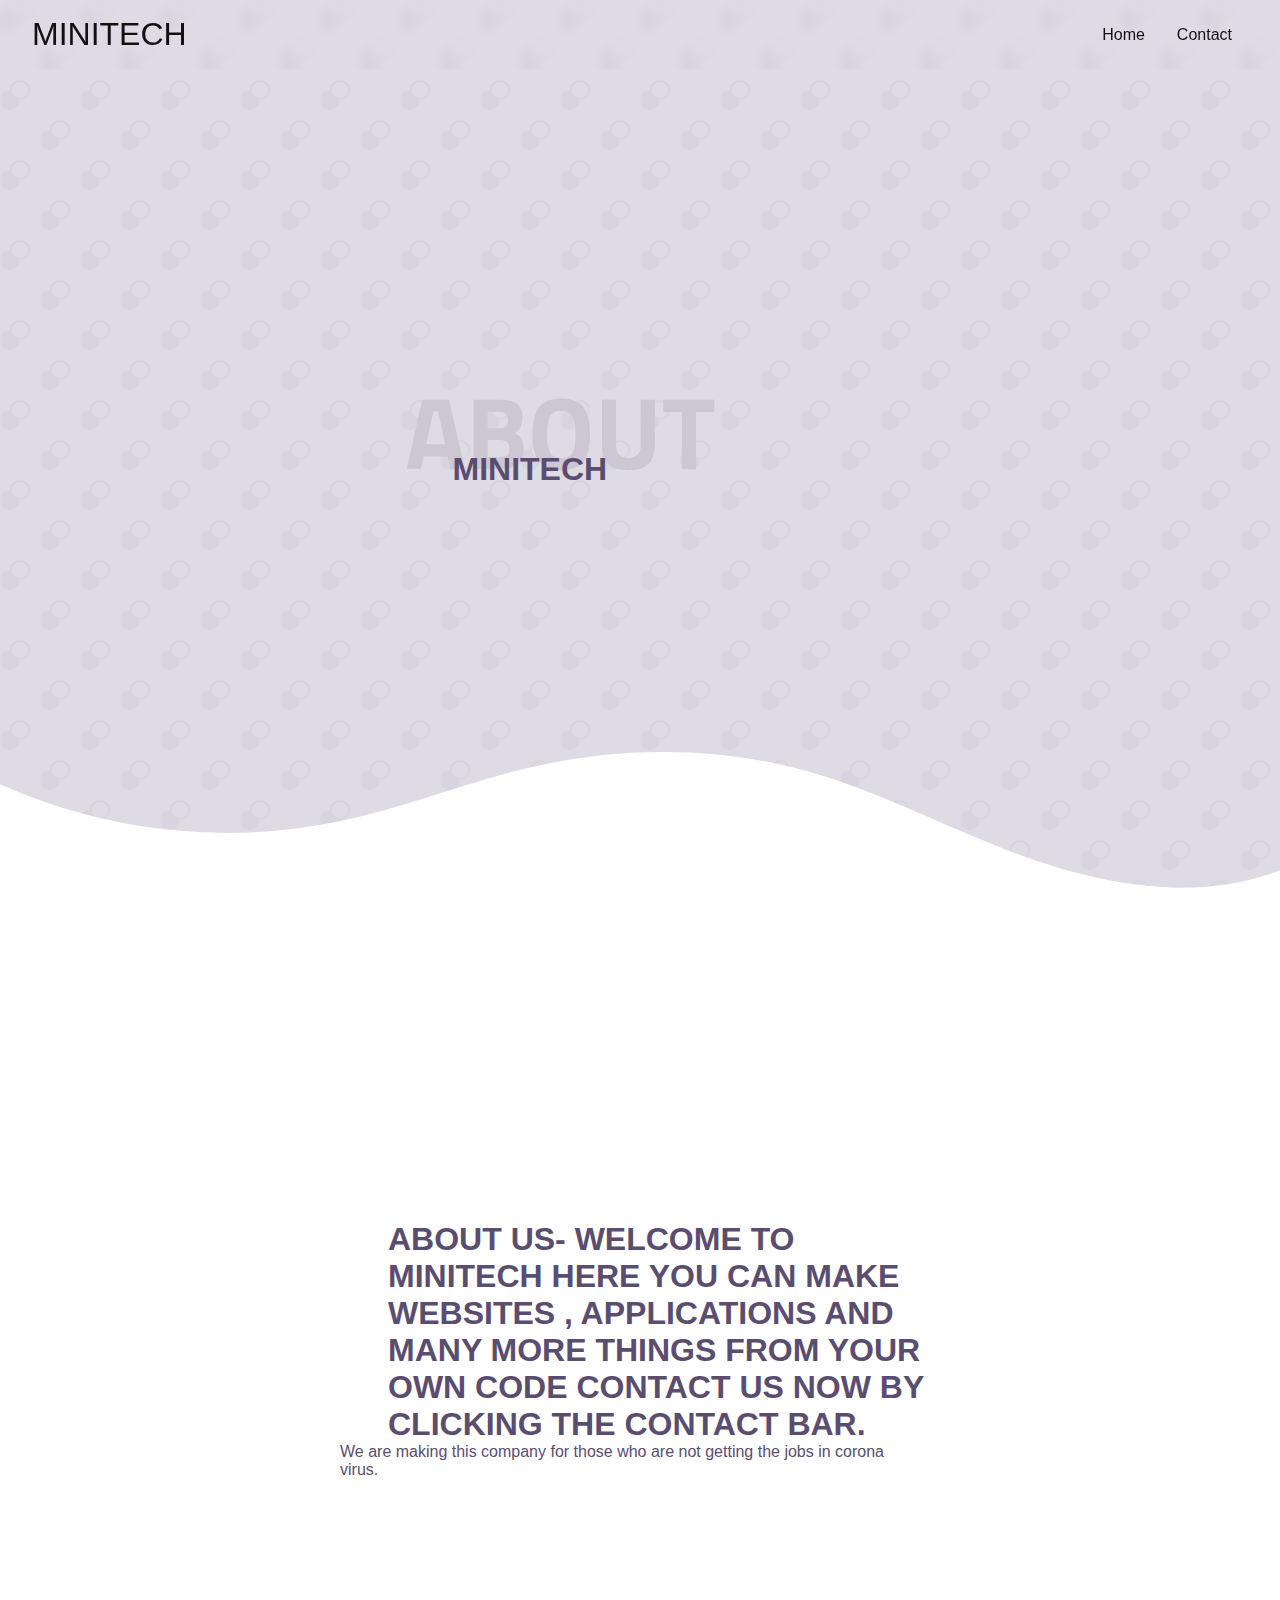
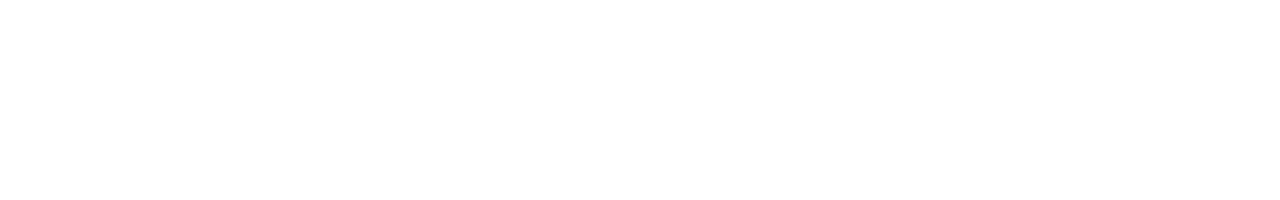
<file: index.html>
<!DOCTYPE html>
<html lang="en">
  <head>
    <meta charset="UTF-8" />
    <meta name="viewport" content="width=device-width, initial-scale=1.0" />
    <link rel="stylesheet" href="style.css" />
    <script src="main.js" defer></script>
    <title>MiniTech</title>
    <link rel = "icon" href =
"MINITECH.png"
		type = "image/x-icon">
    
    
  </head> 
  <body>
    <header class="header">
      <a href="#">MINITECH</a> 
      <div class="menu-btn">
        <div class="menu-btn__lines"></div>
      </div>
      <ul class="menu-items">
        <li><a href="https://minitech2021.github.io/minitech.github.io/" class="menu-item">Home</a></li>
        <li><a href="https://docs.google.com/forms/d/e/1FAIpQLScmqM1Xvfg8dCsuBHH88tpXdDfiILAEkCxW9PeulHUQPgPR6A/viewform?usp=pp_url" class="menu-item">Contact</a></li>
        
      </ul>
    </header>
    <section class="section hero-section">
      <div class="hero-col">
        <h1>About</h1>
        <h2>MiniTech</h2>
        
        <p>
          
        </p>
      </div>
      <div class="hero-col hero-img">
        
      </div>
      <div class="custom-shape-divider">
        <svg
          data-name="Layer 1"
          xmlns="http://www.w3.org/2000/svg"
          viewBox="0 0 1200 120"
          preserveAspectRatio="none"
        >
          <path
            d="M985.66,92.83C906.67,72,823.78,31,743.84,14.19c-82.26-17.34-168.06-16.33-250.45.39-57.84,11.73-114,31.07-172,41.86A600.21,600.21,0,0,1,0,27.35V120H1200V95.8C1132.19,118.92,1055.71,111.31,985.66,92.83Z"
            class="shape-fill"
          ></path>
        </svg>
      </div>
    </section>
    <section class="section another-section">
      <div class="another-col">
        <h1></h1>
        <h2>About us- Welcome to MiniTech 
	      Here you can make websites , applications and many more things from your own code contact us now by clicking the contact bar.</h2>
        <p>
	We are making this company for those who are not getting the jobs in corona virus.
          
        </p>
      </div>
    </section>
  </body>
</html>
</file>
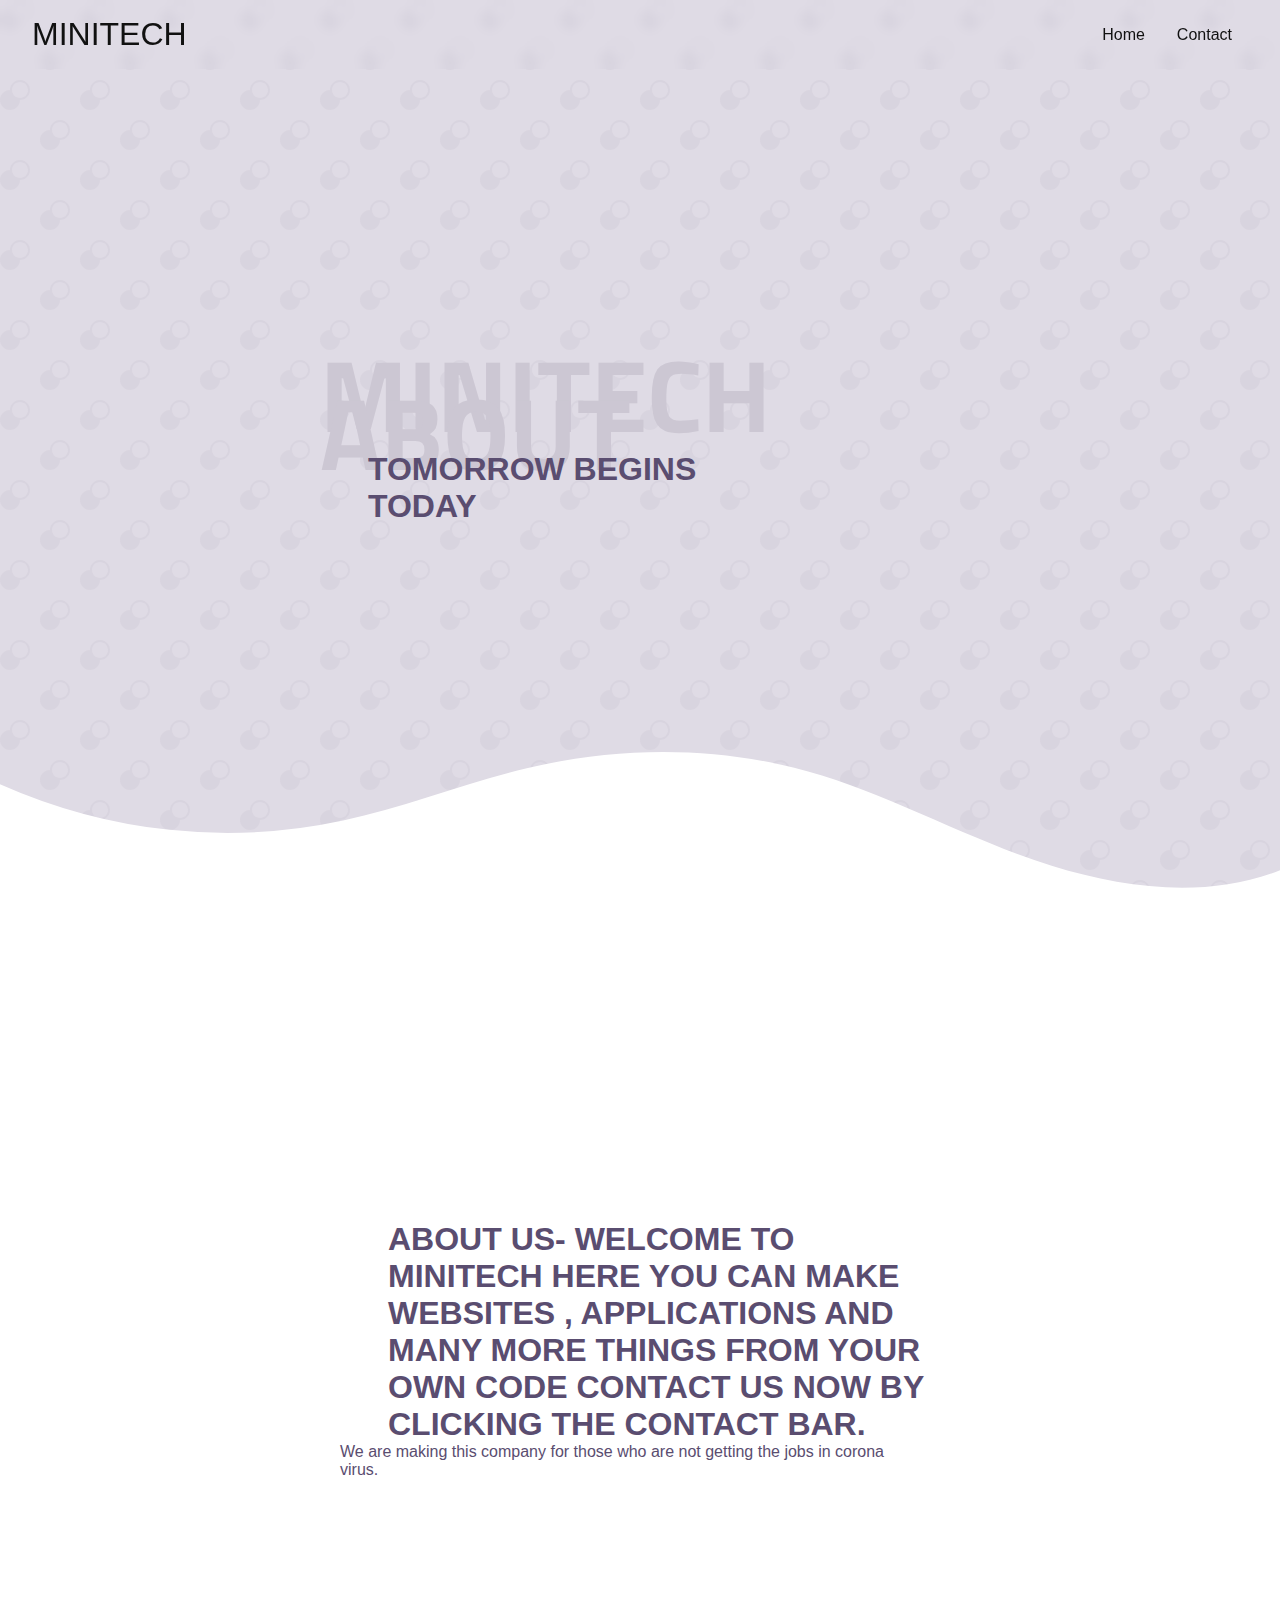
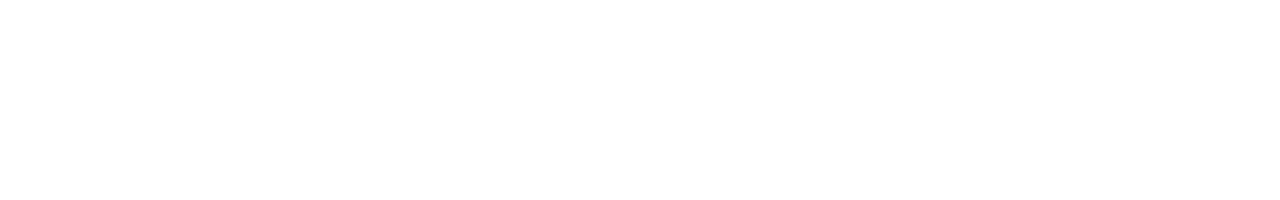
<file: Aooo.html>
<!DOCTYPE html>
<html lang="en">
  <head>
    <meta charset="UTF-8" />
    <meta name="viewport" content="width=device-width, initial-scale=1.0" />
    <link rel="stylesheet" href="style.css" />
    <script src="main.js" defer></script>
    <title>MiniTech</title>
    <link rel = "icon" href =
"MINITECH.png"
		type = "image/x-icon">
    
    
  </head> 
  <body>
    <header class="header">
      <a href="#">MINITECH</a> 
      <div class="menu-btn">
        <div class="menu-btn__lines"></div>
      </div>
      <ul class="menu-items">
        <li><a href="https://minitech2021.github.io/minitech.github.io/" class="menu-item">Home</a></li>
        <li><a href="https://docs.google.com/forms/d/e/1FAIpQLScmqM1Xvfg8dCsuBHH88tpXdDfiILAEkCxW9PeulHUQPgPR6A/viewform?usp=pp_url" class="menu-item">Contact</a></li>
        
      </ul>
    </header>
    <section class="section hero-section">
      <div class="hero-col">
        <h1>MiniTech About</h1>
        <h2>Tomorrow begins Today</h2>
        
        <p>
          
        </p>
      </div>
      <div class="hero-col hero-img">
        
      </div>
      <div class="custom-shape-divider">
        <svg
          data-name="Layer 1"
          xmlns="http://www.w3.org/2000/svg"
          viewBox="0 0 1200 120"
          preserveAspectRatio="none"
        >
          <path
            d="M985.66,92.83C906.67,72,823.78,31,743.84,14.19c-82.26-17.34-168.06-16.33-250.45.39-57.84,11.73-114,31.07-172,41.86A600.21,600.21,0,0,1,0,27.35V120H1200V95.8C1132.19,118.92,1055.71,111.31,985.66,92.83Z"
            class="shape-fill"
          ></path>
        </svg>
      </div>
    </section>
    <section class="section another-section">
      <div class="another-col">
        <h1></h1>
        <h2>About us- Welcome to MiniTech 
	      Here you can make websites , applications and many more things from your own code contact us now by clicking the contact bar.</h2>
        <p>
	We are making this company for those who are not getting the jobs in corona virus.
          
        </p>
      </div>
    </section>
  </body>
</html>
</file>
<file: style.css>
/* globals */
@import url("https://fonts.googleapis.com/css2?family=Montserrat&family=Titillium+Web:wght@400;700&display=swap");

* {
  margin: 0;
  padding: 0;
  box-sizing: border-box;
}

body {
  font-family: Monterrat, sans-serif;
}

/* header */
.header {
  position: fixed;
  top: 0;
  left: 0;
  right: 0;
  display: flex;
  justify-content: space-between;
  padding: 1rem 2rem;
  z-index: 1;
  backdrop-filter: blur(5px);
}

.header a {
  text-decoration: none;
  color: #111111;
  font-size: 2rem;
}

.menu-items {
  list-style: none;
  display: flex;
  align-items: center;
}

.menu-items li a {
  font-size: 1rem;
  padding: 0.5em 1em;
  transition: background 0.3s ease-in-out, color 0.3s ease-in-out;
}

.menu-items li a:hover {
  background-color: #ccc7d3;
}

/* nav menu button */
.menu-btn {
  position: relative;
  display: none;
  justify-content: center;
  align-items: center;
  width: 1.5rem;
  height: 1.5rem;
  cursor: pointer;
  z-index: 1;
}
.menu-btn__lines,
.menu-btn__lines::before,
.menu-btn__lines::after {
  width: 1.5rem;
  height: 0.1rem;
  background-color: #111111;
  transition: all 0.5s ease-in-out;
}
.menu-btn__lines::before,
.menu-btn__lines::after {
  content: "";
  position: absolute;
}
.menu-btn__lines::before {
  transform: translateY(-0.5rem);
}
.menu-btn__lines::after {
  transform: translateY(0.5rem);
}
/* animation */
.menu-btn.open .menu-btn__lines {
  transform: translateX(2rem);
  background-color: transparent;
}
.menu-btn.open .menu-btn__lines::before {
  transform: rotate(45deg) translate(-1.5rem, 1.5rem);
  background-color: #ffffff;
}
.menu-btn.open .menu-btn__lines::after {
  transform: rotate(-45deg) translate(-1.5rem, -1.5rem);
  background-color: #ffffff;
}

/* sections */
.section {
  position: relative;
  height: 100vh;
  display: flex;
  justify-content: center;
  align-items: center;
}

/* hero section */
.hero-section {
  background-color: #dfdbe5;
  background-image: url("data:image/svg+xml,%3Csvg width='80' height='80' viewBox='0 0 80 80' xmlns='http://www.w3.org/2000/svg'%3E%3Cg fill='none' fill-rule='evenodd'%3E%3Cg fill='%239C92AC' fill-opacity='0.1'%3E%3Cpath d='M50 50c0-5.523 4.477-10 10-10s10 4.477 10 10-4.477 10-10 10c0 5.523-4.477 10-10 10s-10-4.477-10-10 4.477-10 10-10zM10 10c0-5.523 4.477-10 10-10s10 4.477 10 10-4.477 10-10 10c0 5.523-4.477 10-10 10S0 25.523 0 20s4.477-10 10-10zm10 8c4.418 0 8-3.582 8-8s-3.582-8-8-8-8 3.582-8 8 3.582 8 8 8zm40 40c4.418 0 8-3.582 8-8s-3.582-8-8-8-8 3.582-8 8 3.582 8 8 8z' /%3E%3C/g%3E%3C/g%3E%3C/svg%3E");
}

.hero-col {
  padding: clamp(1rem, 8vw, 5rem);
  max-width: 50%;
}

.section h1 {
  font-family: "Titillium Web", serif;
  font-size: clamp(60px, 8vw, 200px);
  font-weight: 700;
  line-height: 3vw;
  color: #ccc7d3;
  text-transform: uppercase;
}

.section h2 {
  font-size: clamp(18px, 2.5vw, 60px);
  color: #5a4d70;
  padding-left: 3rem;
  text-transform: uppercase;
}

.section p {
  color: #5a4d70;
  padding-right: 1rem;
}

.hero-section img {
  width: clamp(250px, 30vw, 500px);
  transform: scaleX(-1);
}

/* custom shape for hero section */
.custom-shape-divider {
  position: absolute;
  bottom: 0;
  left: 0;
  width: 100%;
  overflow: hidden;
}

.custom-shape-divider svg {
  position: relative;
  display: block;
  width: calc(100% + 1.3px);
  height: 150px;
}

.custom-shape-divider .shape-fill {
  fill: #ffffff;
}

/* another section */
.another-col {
  width: clamp(300px, 50vw, 600px);
}

/* media query for tablet devices */
@media (max-width: 1023px) {
  .custom-shape-divider svg {
    width: calc(200% + 1.3px);
    height: 150px;
  }
  .hero-col {
    max-width: 100%;
    width: clamp(300px, 50vw, 600px);
    padding: 0;
  }
  .hero-img {
    display: none;
  }
}

/* media query for mobile devices */
@media (max-width: 767px) {
  .custom-shape-divider svg {
    width: calc(250% + 1.3px);
    height: 150px;
  }
  .header a {
    font-size: 1rem;
  }
  .menu-btn {
    display: flex;
  }
  .menu-items {
    flex-direction: column;
    justify-content: space-around;
    position: absolute;
    top: 0;
    right: 0;
    left: 0;
    height: 100vh;
    transform: translateX(100vw);
    background-color: #5a4d70;
    transition: transform 0.3s ease-in-out;
  }
  .menu-items.open {
    transform: translateX(0);
  }
  .menu-items li {
    width: 100vw;
    height: 100%;
  }
  .menu-items li a {
    color: #ffffff;
    font-size: 5vh;
    display: flex;
    justify-content: center;
    align-items: center;
    width: 100%;
    height: 100%;
  }
  .menu-items li a:hover {
    color: #111111;
  }
}
</file>
